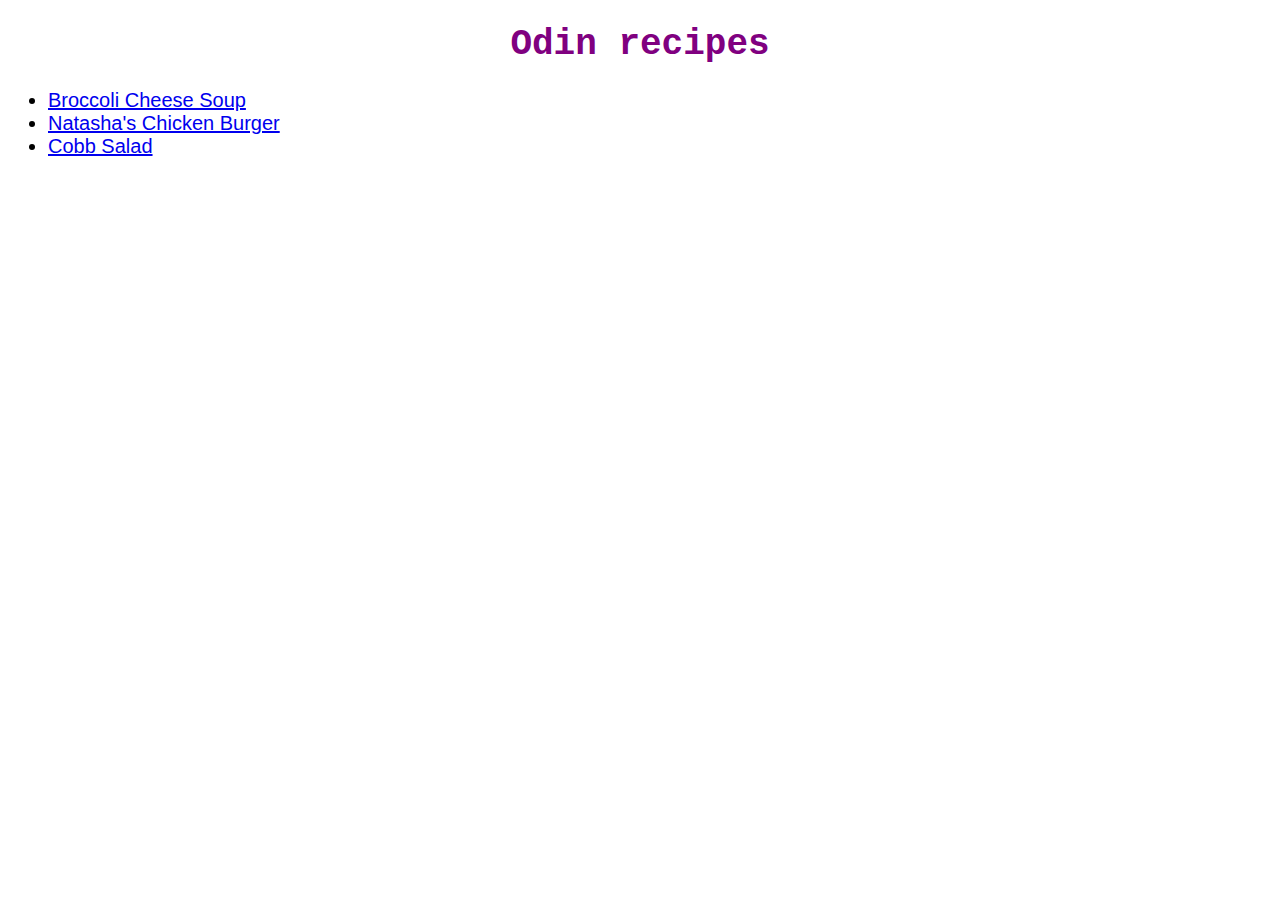
<file: index.html>
<!DOCTYPE html>
<html>
    <head>
        <meta charset="UTF-8">
        <title>Odin recipes</title>
        <link rel="stylesheet" href="style.css">
    </head>
    <body>
        <h1>Odin recipes</h1>
        <ul>
        <li><a href="recipes/brocCheeseSoup.html">Broccoli Cheese Soup</a></li>
        <li><a href="recipes/NatashasChickenBurger.html">Natasha's Chicken Burger</a></li>
        <li><a href="recipes/CobbSalad.html">Cobb Salad</a></li>
        

    </body>
</html>
</file>
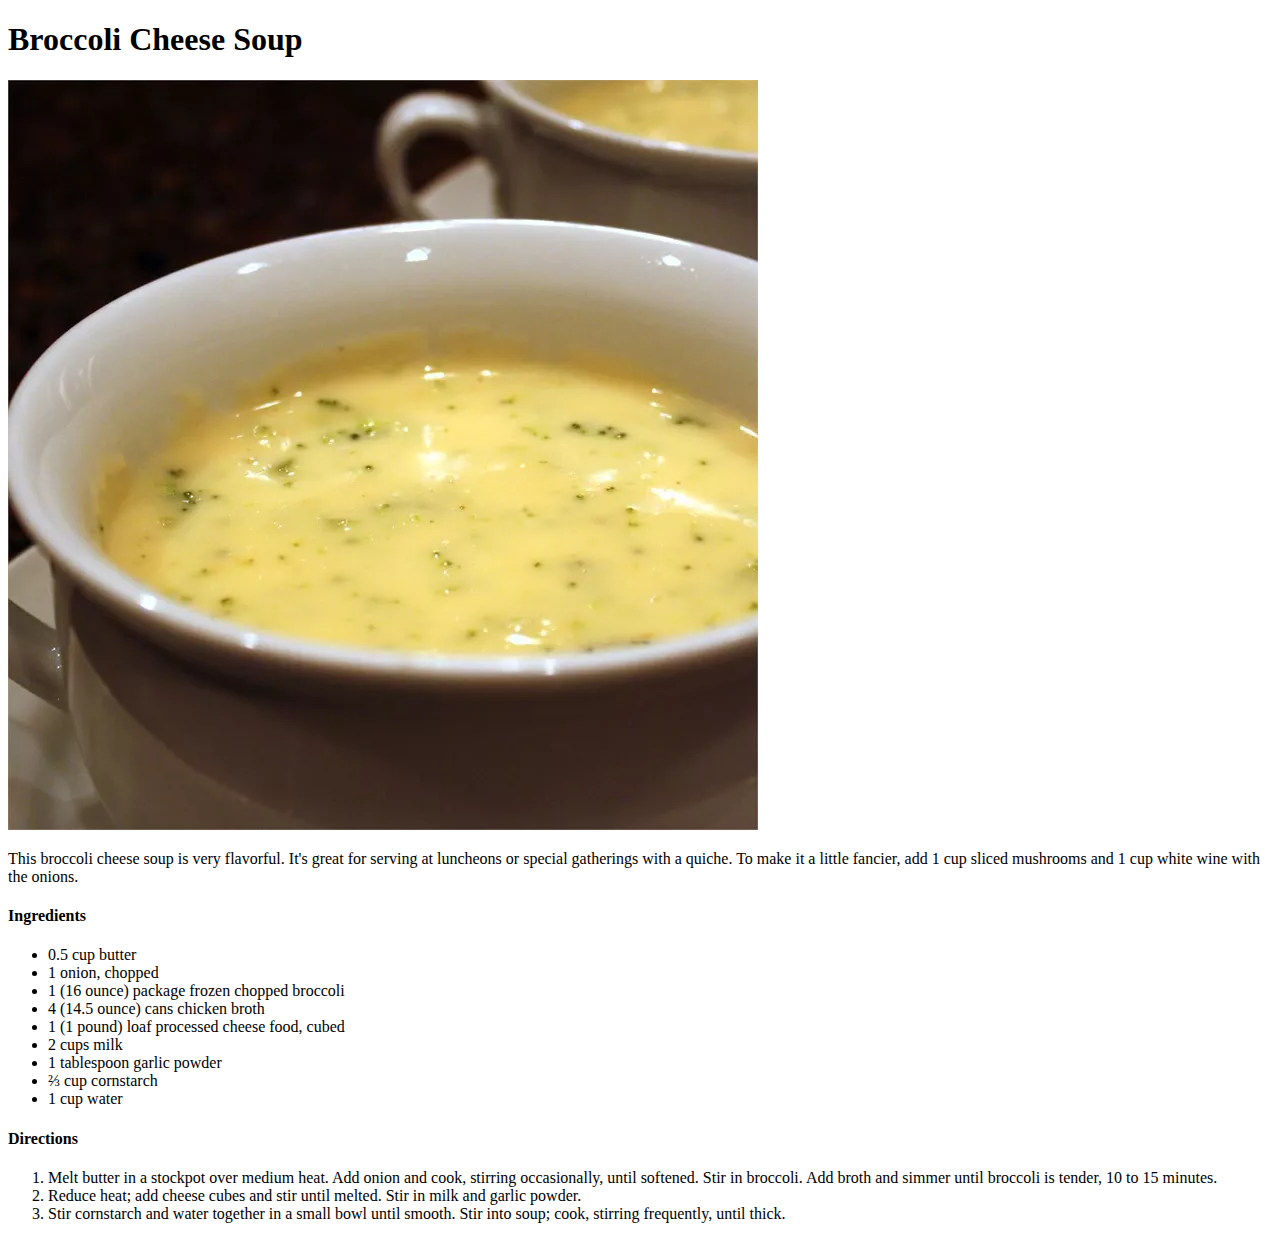
<file: recipes/brocCheeseSoup.html>
<!DOCTYPE html>
<html>
    <head>
        <meta charset="UTF-8">
        <title>Broccoli Cheese Soup</title>
    </head>
<body>
    <h1>Broccoli Cheese Soup</h1>
    <img src="../fotos/BCsoup.jpg">
    <p>This broccoli cheese soup is very flavorful. 
        It's great for serving at luncheons or special gatherings with a quiche. 
        To make it a little fancier,
        add 1 cup sliced mushrooms and 1 cup white wine with the onions.</p>
        <h4>Ingredients</h4>
        <ul>
            <li>0.5 cup butter</li>
            <li>1 onion, chopped</li>
            <li>1 (16 ounce) package frozen chopped broccoli</li>
            <li>4 (14.5 ounce) cans chicken broth</li>
            <li>1 (1 pound) loaf processed cheese food, cubed</li>
            <li>2 cups milk</li>
            <li>1 tablespoon garlic powder</li>
            <li>⅔ cup cornstarch</li>
            <li>1 cup water</li>
        </ul>
        <h4>Directions</h4>
        <ol>
            <li>Melt butter in a stockpot over medium heat.
                 Add onion and cook, stirring occasionally,
                  until softened. Stir in broccoli. 
                  Add broth and simmer until broccoli is tender,
                 10 to 15 minutes.</li>
            <li>Reduce heat; add cheese cubes and stir until melted.
                 Stir in milk and garlic powder.</li>
            <li>Stir cornstarch and water together in a 
                small bowl until smooth. Stir into soup; cook, 
                stirring frequently, until thick.</li>
        </ol>
</body>
</html>
</file>
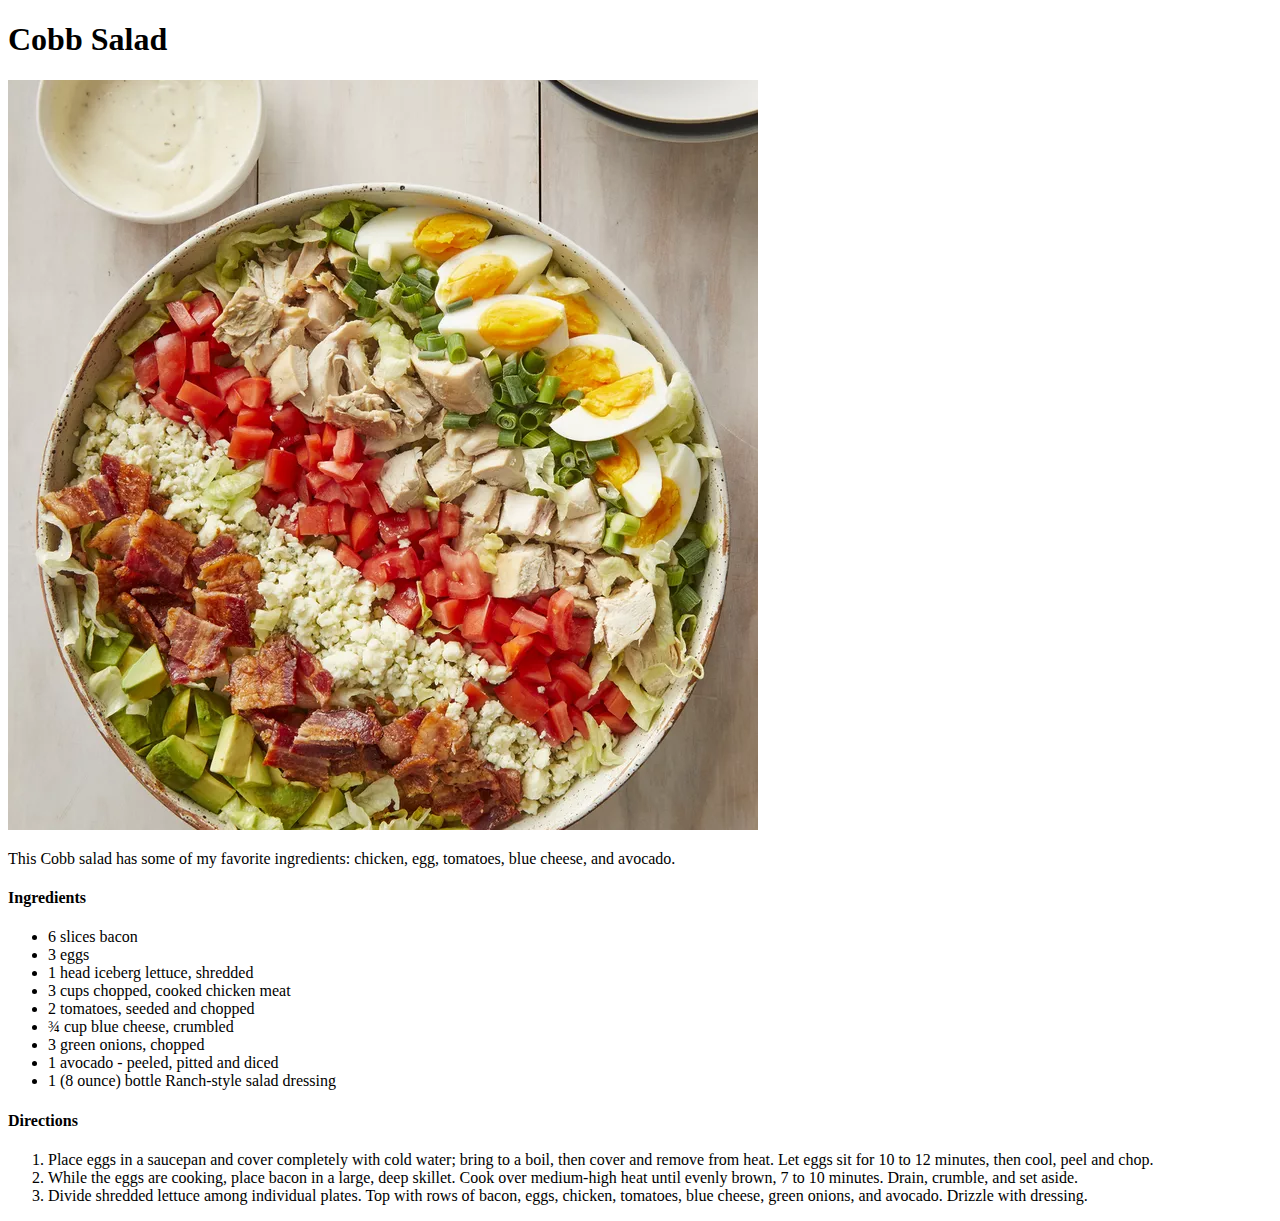
<file: recipes/CobbSalad.html>
<!DOCTYPE html>
<html>
<head>
    <meta charset="UTF-8">
    <title>Cobb Salad</title>
</head>
<body>
    <h1>Cobb Salad</h1>
    <img src="../fotos/CobbSalad.jpg">
    <p>This Cobb salad has some of my favorite ingredients:
         chicken, egg, tomatoes, blue cheese, and avocado.</p>
    <h4>Ingredients</h4>
    <ul>
    <li>6 slices bacon</li>
    <li>3 eggs</li>
    <li>1 head iceberg lettuce, shredded</li>
    <li>3 cups chopped, cooked chicken meat</li>
    <li>2 tomatoes, seeded and chopped</li>
    <li>¾ cup blue cheese, crumbled</li>
    <li>3 green onions, chopped</li>
    <li>1 avocado - peeled, pitted and diced</li>
    <li>1 (8 ounce) bottle Ranch-style salad dressing</li>
    </ul>
    <h4>Directions</h4>
    <ol>
        <li>Place eggs in a saucepan and cover 
            completely with cold water; bring to a boil, 
            then cover and remove from heat. Let eggs sit for 10 to 
            12 minutes, then cool, peel and chop.</li>
        <li>While the eggs are cooking, place bacon in a large, deep skillet. 
            Cook over medium-high heat until evenly brown, 7 to 
            10 minutes. Drain, crumble, and set aside.</li>
        <li>Divide shredded lettuce among individual plates. 
            Top with rows of bacon, eggs, chicken, tomatoes, 
            blue cheese, green onions, and avocado. Drizzle with dressing.</li>
    </ol>

    
</body>
</html>
</file>
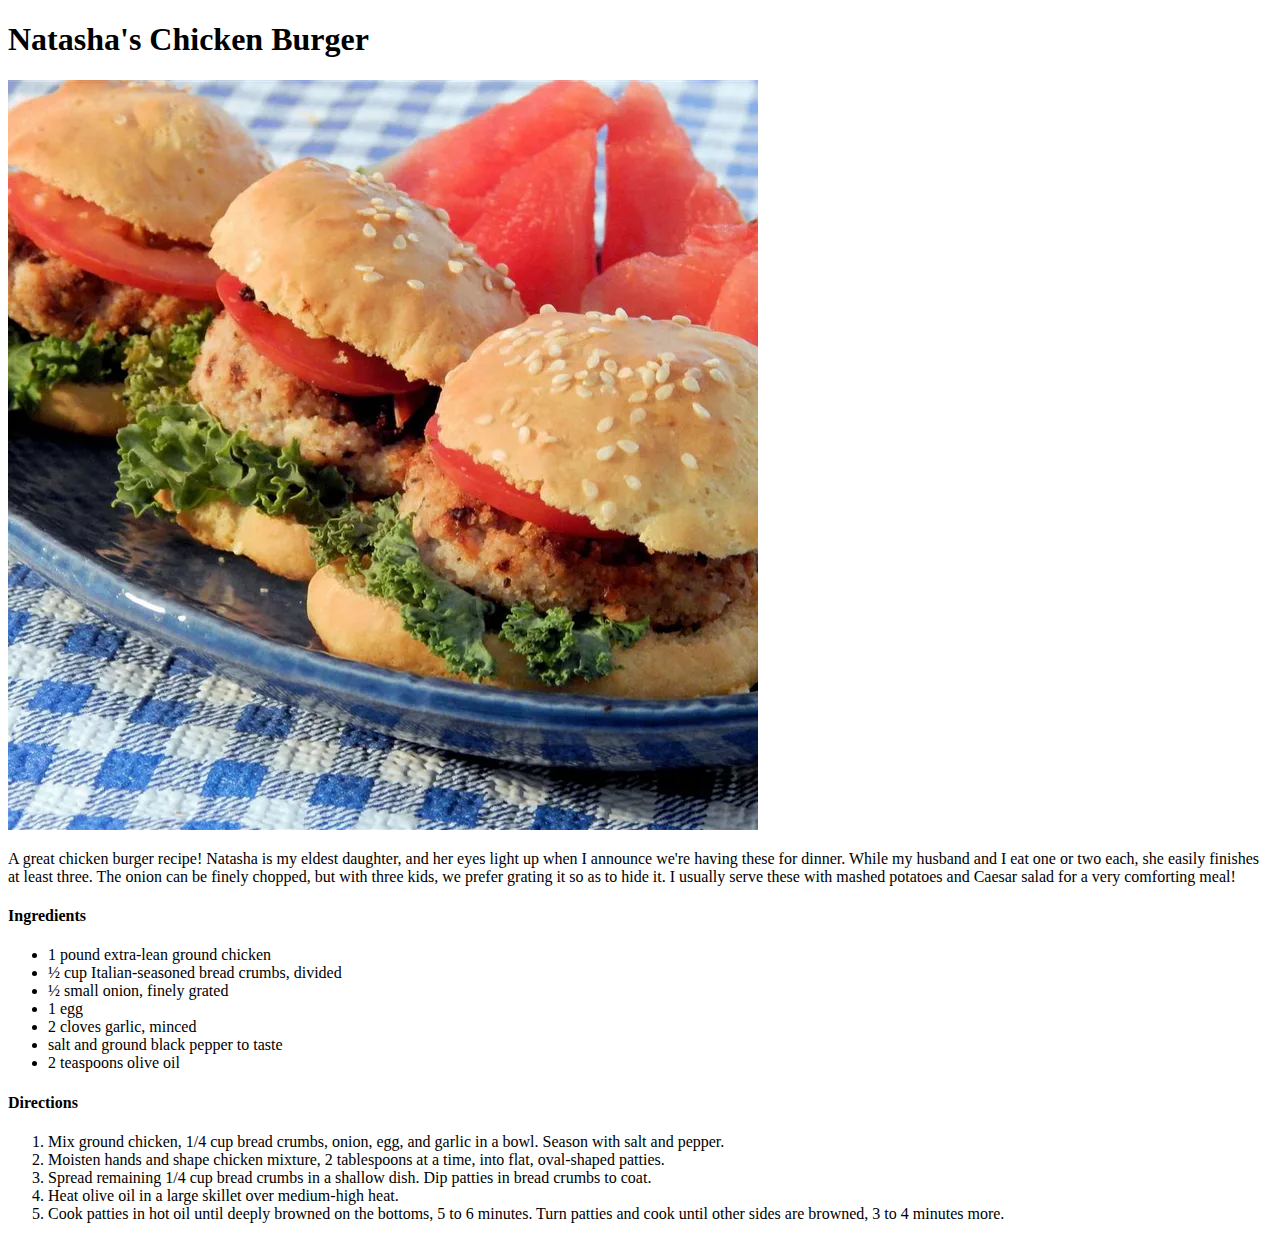
<file: recipes/NatashasChickenBurger.html>
<!DOCTYPE html>
<html>
    <head>
        <meta charset="UTF-8">
        <title>Natasha's Chicken Burger</title>
    </head>
<body>
    <h1>Natasha's Chicken Burger</h1>
    <img src="../fotos/Nataburger.webp">
    <p>A great chicken burger recipe! Natasha
         is my eldest daughter, and her eyes light up 
         when I announce we're having these for dinner. 
         While my husband and I eat one or two each, she 
         easily finishes at least three. The onion can be finely chopped, 
         but with three kids, we prefer grating it so as to hide it. 
         I usually serve these with mashed potatoes and Caesar 
        salad for a very comforting meal!</p>
        <h4>Ingredients</h4>
        <ul>
            <li>1 pound extra-lean ground chicken</li>
            <li>½ cup Italian-seasoned bread crumbs, divided</li>
            <li>½ small onion, finely grated</li>
            <li>1 egg</li>
            <li>2 cloves garlic, minced</li>
            <li>salt and ground black pepper to taste</li>
            <li>2 teaspoons olive oil</li>
            </ul>
            <h4>Directions</h4>
        <ol>
            <li>Mix ground chicken, 1/4 cup bread crumbs, onion, 
                egg, and garlic in a bowl. Season with salt and pepper.</li>
            <li>Moisten hands and shape chicken mixture, 
                2 tablespoons at a time, into flat, oval-shaped patties.</li>
            <li>Spread remaining 1/4 cup bread crumbs in a shallow dish. 
                Dip patties in bread crumbs to coat.</li>
            <li>Heat olive oil in a large skillet over medium-high heat.</li>
            <li>Cook patties in hot oil until deeply browned on the bottoms, 5 to 6 minutes. 
                Turn patties and cook until other sides are browned, 3 to 4 minutes more.</li>
        </ol>
</body>
</html>
</file>
<file: style.css>
h1 {color: purple;
    text-align: center;
    font-family: 'Courier New', Courier, monospace;
    font-size: 36px;
}
li {color:black;
    font-size: 20px;
    font-family: 'Franklin Gothic Medium', 
    'Arial Narrow', Arial, sans-serif;
}
</file>
